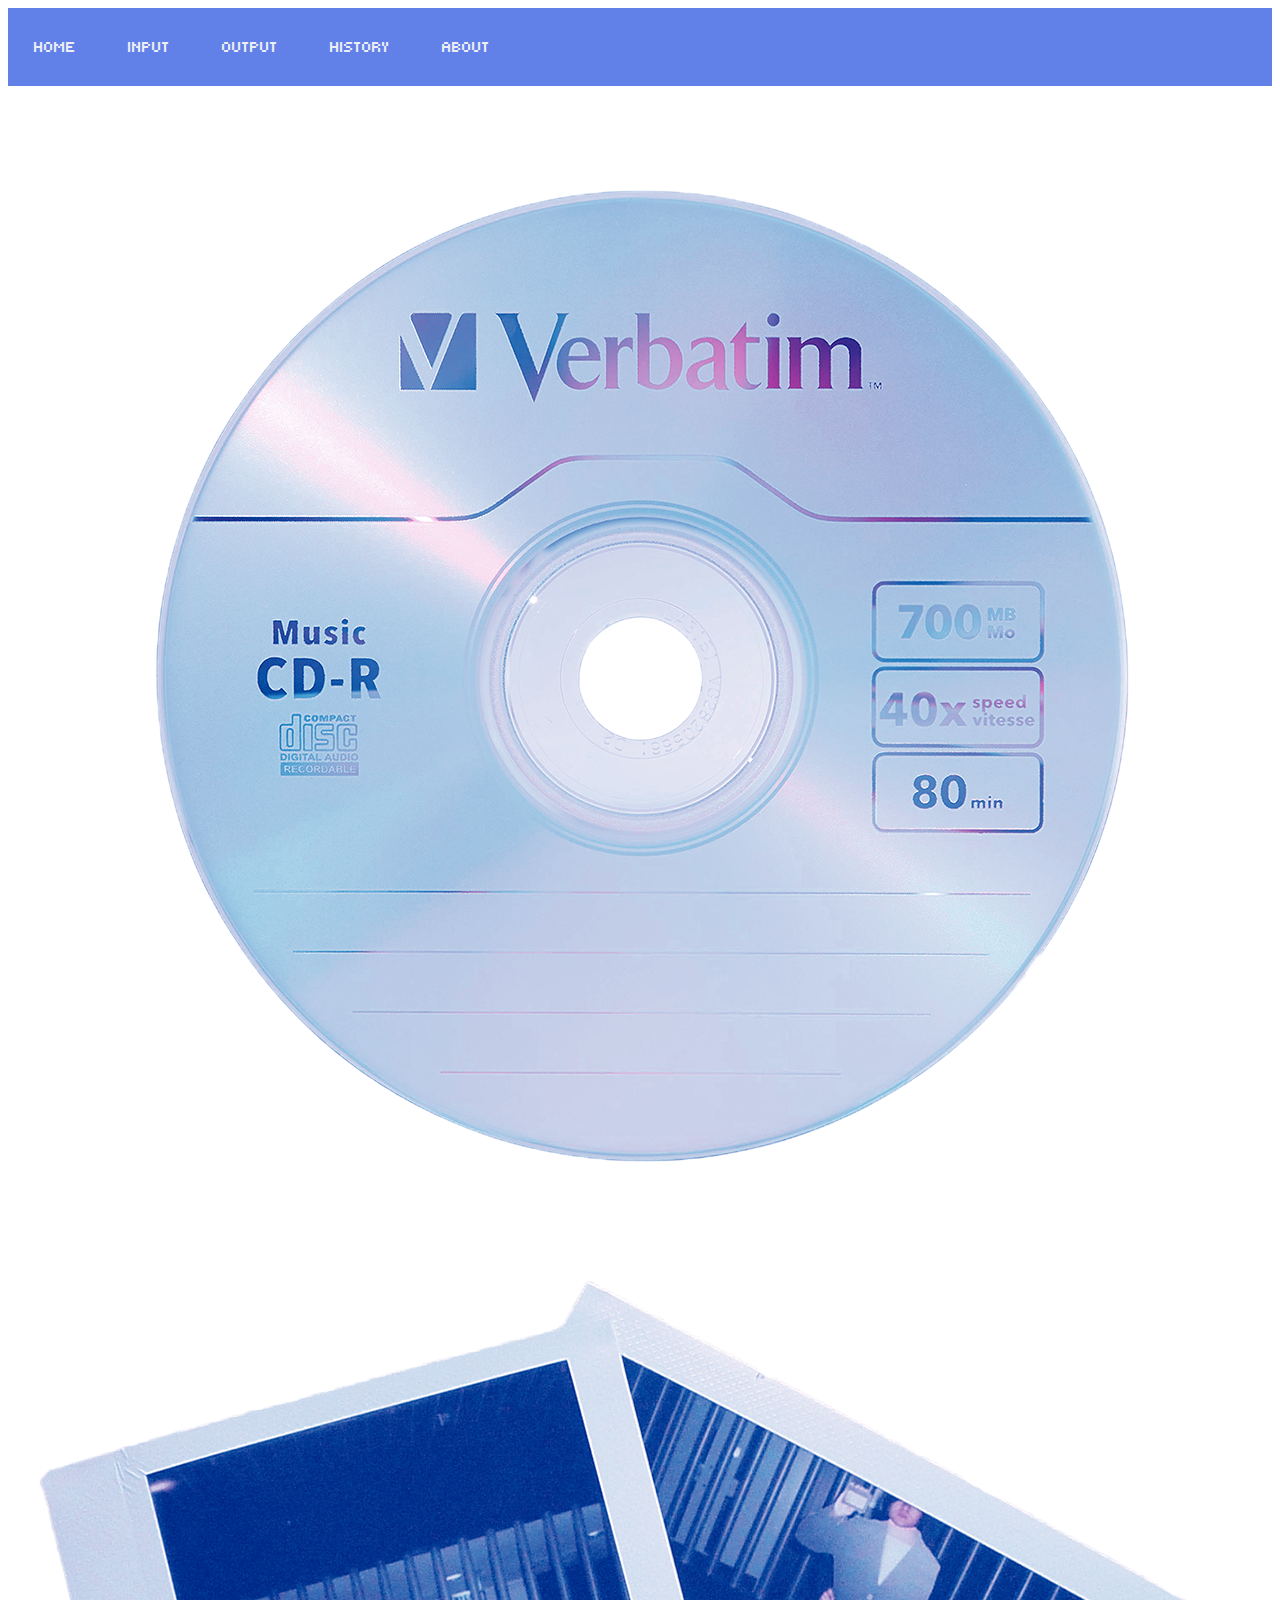
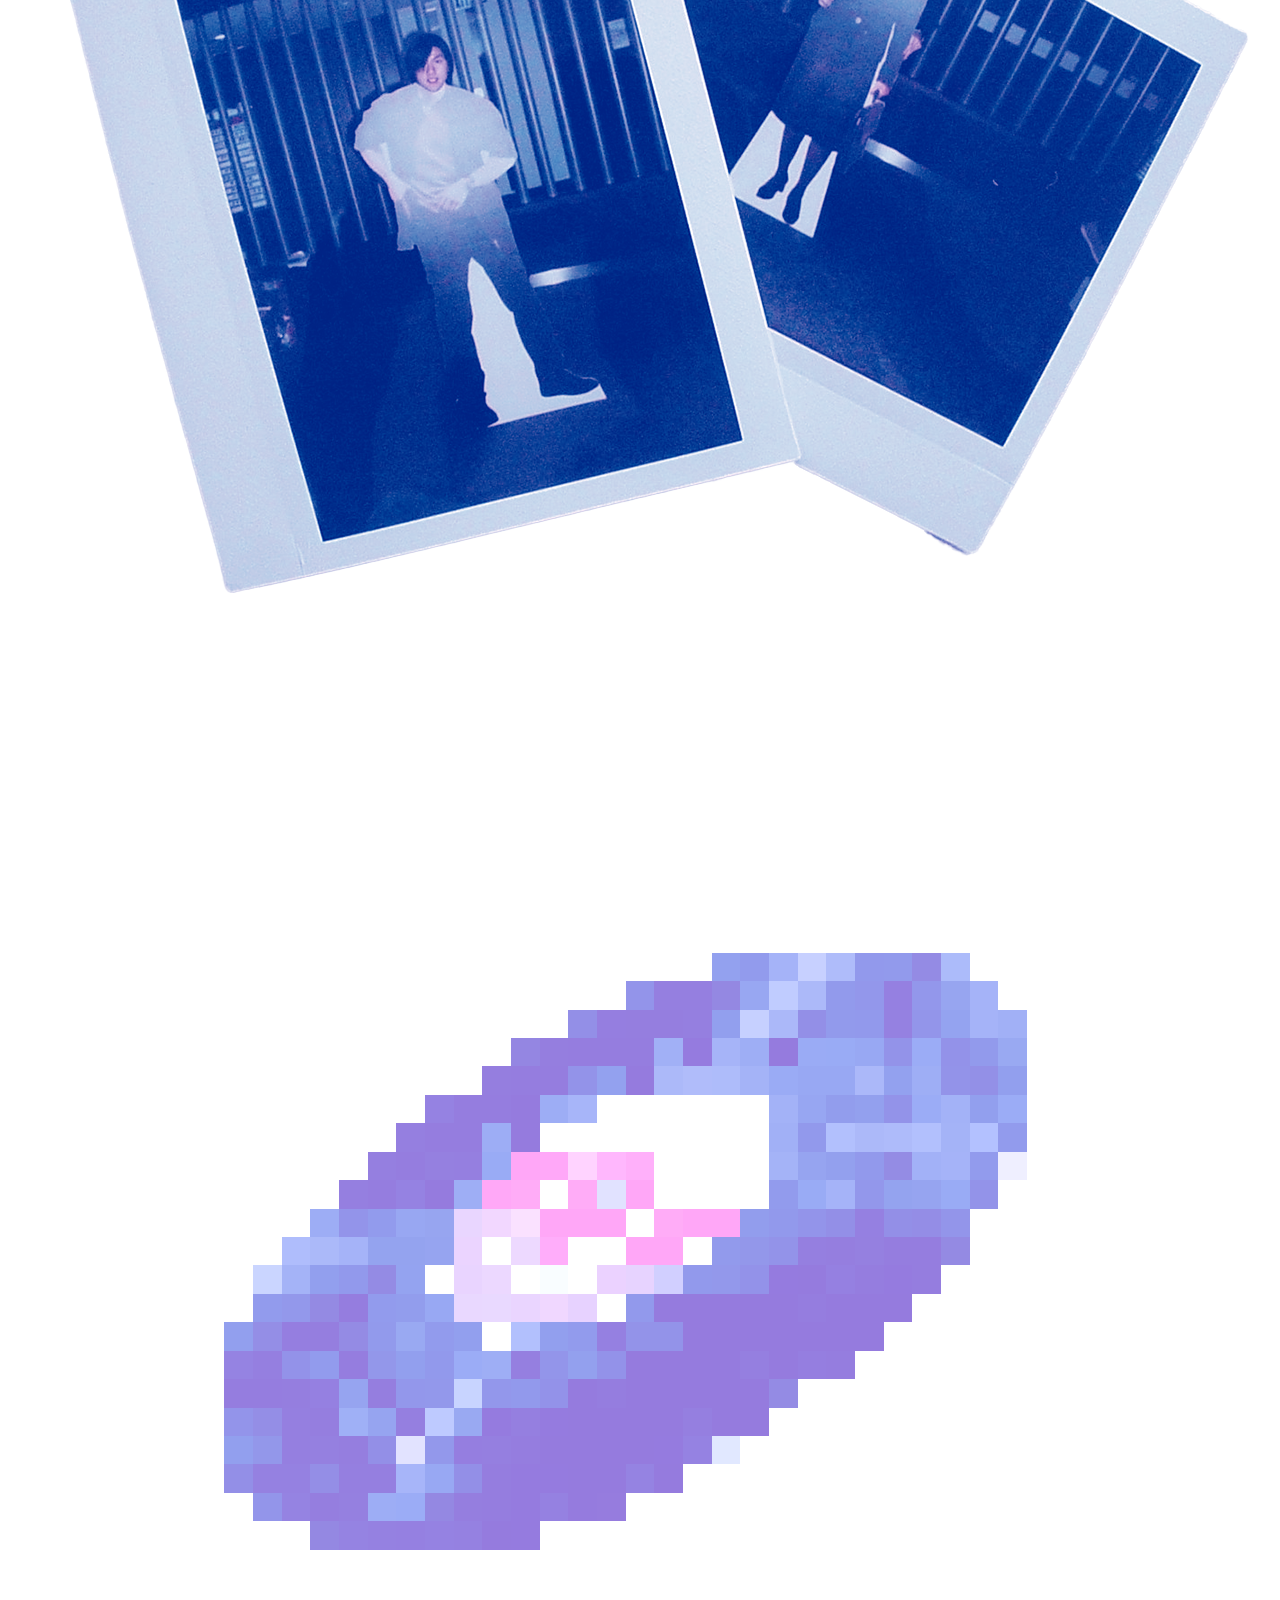
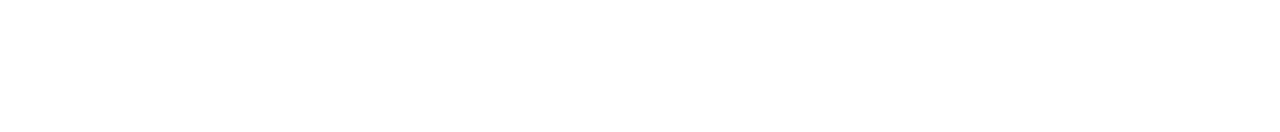
<file: index.html>
<!DOCTYPE html>
<html>

<!-- THIS IS FOR MY HOMEPAGE-->
<head>
    <title>Physical Media!</title>
    <link rel="stylesheet" href="style.css">

    <meta name="viewport" content="width=device-width, initial-scale=1.0">

    <link rel="icon" type="image/x-icon" href="mywebsite-images/CD Icon For Website.png">

</head>

<body> 

    <nav class="navbar">
        <ul>
            <li><a href="index.html">HOME</a></li> 
            <li><a href="input.html">INPUT</a></li>
            <li><a href="output.html">OUTPUT</a></li>
            <li><a href="history.html">HISTORY</a></li>
            <li><a href="about.html">ABOUT</a></li>
               
        </ul>

    </nav>

<div class="titlecard">
    <h1 class="title">Physical Media</h1>
    <a href="history.html" class="subhead"></a>
        <a href="history.html" class="subhead">History? Why So Popular? <br> Click Here!</a>

    <img src="mywebsite-images/cassette-index.png" class="cassette-index anim">
    <img src="mywebsite-images/camera-index.png" class="camera-index anim">
    <img src="mywebsite-images/cd-index.png" class="cd-index anim">
    <img src="mywebsite-images/polaroid-index.png" class="polaroid-index anim">
    <img src="mywebsite-images/vinyl-index.png" class="vinyl-index anim">
</div> 

</body>

</html>
</file>
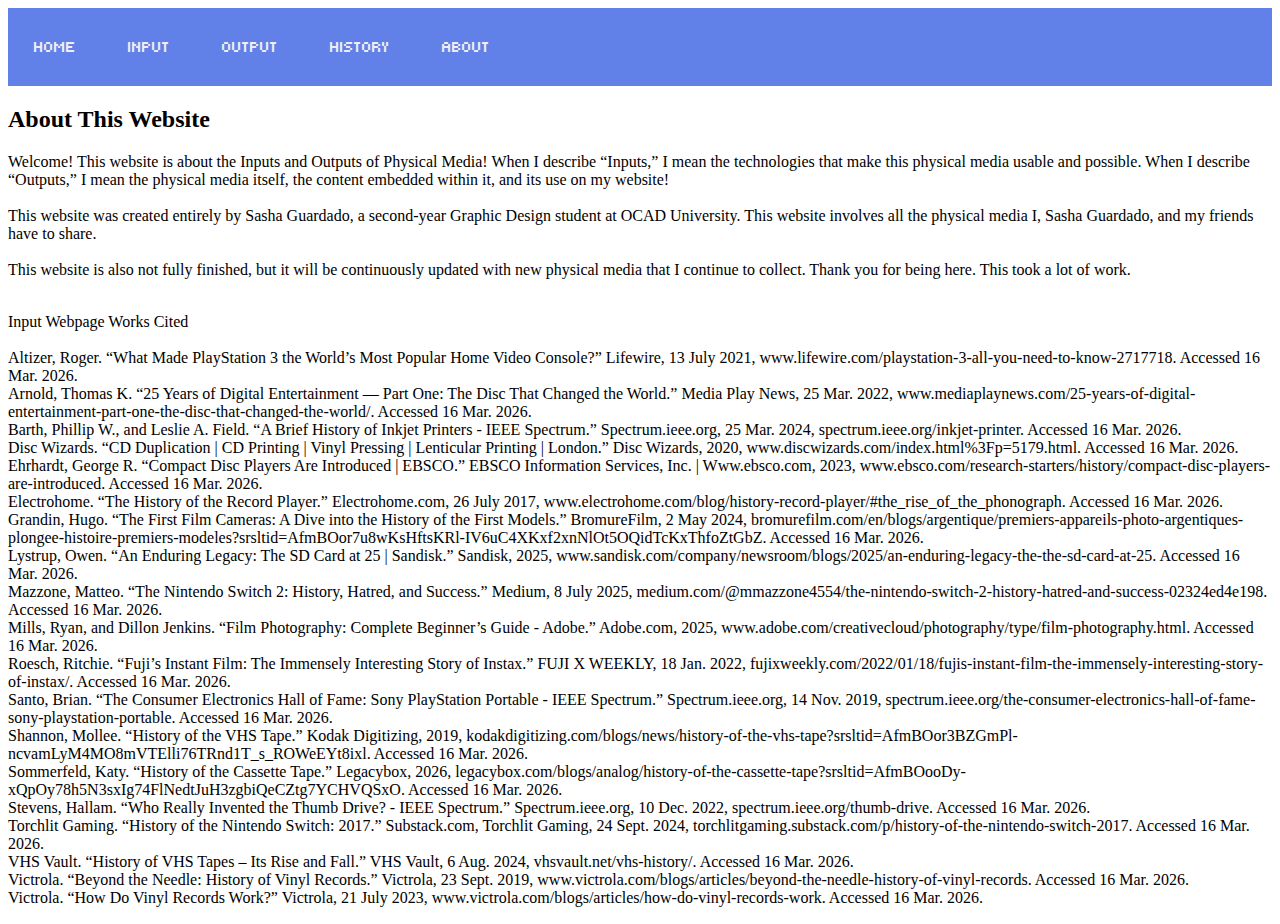
<file: about.html>
<!DOCTYPE html>
<html>

<!-- THIS IS FOR MY ABOUT WEBPAGE-->
<head>
    <title>Physical Media!</title>
    <link rel="stylesheet" href="style.css">

    <meta name="viewport" content="width=device-width, initial-scale=1.0">

    <link rel="icon" type="image/x-icon" href="mywebsite-images/CD Icon For Website.png">

</head>

<body> 

    <nav class="navbar">
        <ul>
            <li><a href="index.html">HOME</a></li> 
            <li><a href="input.html">INPUT</a></li>
            <li><a href="output.html">OUTPUT</a></li>
            <li><a href="history.html">HISTORY</a></li>
            <li><a href="about.html">ABOUT</a></li>

        </ul>

    </nav>

<div class="about-website-text">
    <h2 class="about-website-header">About This Website</h2>
    <p class="about-website-body">Welcome! This website is about the Inputs and Outputs of Physical Media! When I describe “Inputs,” I mean the technologies that make this physical media usable and possible. When I describe “Outputs,” I mean the physical media itself, the content embedded within it, and its use on my website! <br>
    <br> This website was created entirely by Sasha Guardado, a second-year Graphic Design student at OCAD University. This website involves all the physical media I, Sasha Guardado, and my friends have to share. <br> 
    <br> This website is also not fully finished, but it will be continuously updated with new physical media that I continue to collect. Thank you for being here. This took a lot of work. <br>
    
    <p class="citations-body"><br> Input Webpage Works Cited <br>
    <br> Altizer, Roger. “What Made PlayStation 3 the World’s Most Popular Home Video Console?” Lifewire, 13 July 2021, www.lifewire.com/playstation-3-all-you-need-to-know-2717718. Accessed 16 Mar. 2026. <br>
    Arnold, Thomas K. “25 Years of Digital Entertainment — Part One: The Disc That Changed the World.” Media Play News, 25 Mar. 2022, www.mediaplaynews.com/25-years-of-digital-entertainment-part-one-the-disc-that-changed-the-world/. Accessed 16 Mar. 2026. <br>
    Barth, Phillip W., and Leslie A. Field. “A Brief History of Inkjet Printers - IEEE Spectrum.” Spectrum.ieee.org, 25 Mar. 2024, spectrum.ieee.org/inkjet-printer. Accessed 16 Mar. 2026. <br>
    Disc Wizards. “CD Duplication | CD Printing | Vinyl Pressing | Lenticular Printing | London.” Disc Wizards, 2020, www.discwizards.com/index.html%3Fp=5179.html. Accessed 16 Mar. 2026. <br>
    Ehrhardt, George R. “Compact Disc Players Are Introduced | EBSCO.” EBSCO Information Services, Inc. | Www.ebsco.com, 2023, www.ebsco.com/research-starters/history/compact-disc-players-are-introduced. Accessed 16 Mar. 2026. <br>
    Electrohome. “The History of the Record Player.” Electrohome.com, 26 July 2017, www.electrohome.com/blog/history-record-player/#the_rise_of_the_phonograph. Accessed 16 Mar. 2026. <br>
    Grandin, Hugo. “The First Film Cameras: A Dive into the History of the First Models.” BromureFilm, 2 May 2024, bromurefilm.com/en/blogs/argentique/premiers-appareils-photo-argentiques-plongee-histoire-premiers-modeles?srsltid=AfmBOor7u8wKsHftsKRl-IV6uC4XKxf2xnNlOt5OQidTcKxThfoZtGbZ. Accessed 16 Mar. 2026. <br>
    Lystrup, Owen. “An Enduring Legacy: The SD Card at 25 | Sandisk.” Sandisk, 2025, www.sandisk.com/company/newsroom/blogs/2025/an-enduring-legacy-the-the-sd-card-at-25. Accessed 16 Mar. 2026. <br>
    Mazzone, Matteo. “The Nintendo Switch 2: History, Hatred, and Success.” Medium, 8 July 2025, medium.com/@mmazzone4554/the-nintendo-switch-2-history-hatred-and-success-02324ed4e198. Accessed 16 Mar. 2026. <br>
    Mills, Ryan, and Dillon Jenkins. “Film Photography: Complete Beginner’s Guide - Adobe.” Adobe.com, 2025, www.adobe.com/creativecloud/photography/type/film-photography.html. Accessed 16 Mar. 2026. <br>
    Roesch, Ritchie. “Fuji’s Instant Film: The Immensely Interesting Story of Instax.” FUJI X WEEKLY, 18 Jan. 2022, fujixweekly.com/2022/01/18/fujis-instant-film-the-immensely-interesting-story-of-instax/. Accessed 16 Mar. 2026. <br>
    Santo, Brian. “The Consumer Electronics Hall of Fame: Sony PlayStation Portable - IEEE Spectrum.” Spectrum.ieee.org, 14 Nov. 2019, spectrum.ieee.org/the-consumer-electronics-hall-of-fame-sony-playstation-portable. Accessed 16 Mar. 2026. <br>
    Shannon, Mollee. “History of the VHS Tape.” Kodak Digitizing, 2019, kodakdigitizing.com/blogs/news/history-of-the-vhs-tape?srsltid=AfmBOor3BZGmPl-ncvamLyM4MO8mVTElli76TRnd1T_s_ROWeEYt8ixl. Accessed 16 Mar. 2026. <br>
    Sommerfeld, Katy. “History of the Cassette Tape.” Legacybox, 2026, legacybox.com/blogs/analog/history-of-the-cassette-tape?srsltid=AfmBOooDy-xQpOy78h5N3sxIg74FlNedtJuH3zgbiQeCZtg7YCHVQSxO. Accessed 16 Mar. 2026. <br>
    Stevens, Hallam. “Who Really Invented the Thumb Drive? - IEEE Spectrum.” Spectrum.ieee.org, 10 Dec. 2022, spectrum.ieee.org/thumb-drive. Accessed 16 Mar. 2026. <br>
    Torchlit Gaming. “History of the Nintendo Switch: 2017.” Substack.com, Torchlit Gaming, 24 Sept. 2024, torchlitgaming.substack.com/p/history-of-the-nintendo-switch-2017. Accessed 16 Mar. 2026. <br>
    VHS Vault. “History of VHS Tapes – Its Rise and Fall.” VHS Vault, 6 Aug. 2024, vhsvault.net/vhs-history/. Accessed 16 Mar. 2026. <br>
    Victrola. “Beyond the Needle: History of Vinyl Records.” Victrola, 23 Sept. 2019, www.victrola.com/blogs/articles/beyond-the-needle-history-of-vinyl-records. Accessed 16 Mar. 2026. <br>
    Victrola. “How Do Vinyl Records Work?” Victrola, 21 July 2023, www.victrola.com/blogs/articles/how-do-vinyl-records-work. Accessed 16 Mar. 2026. <br>


</div>


</body>

</html>
</file>
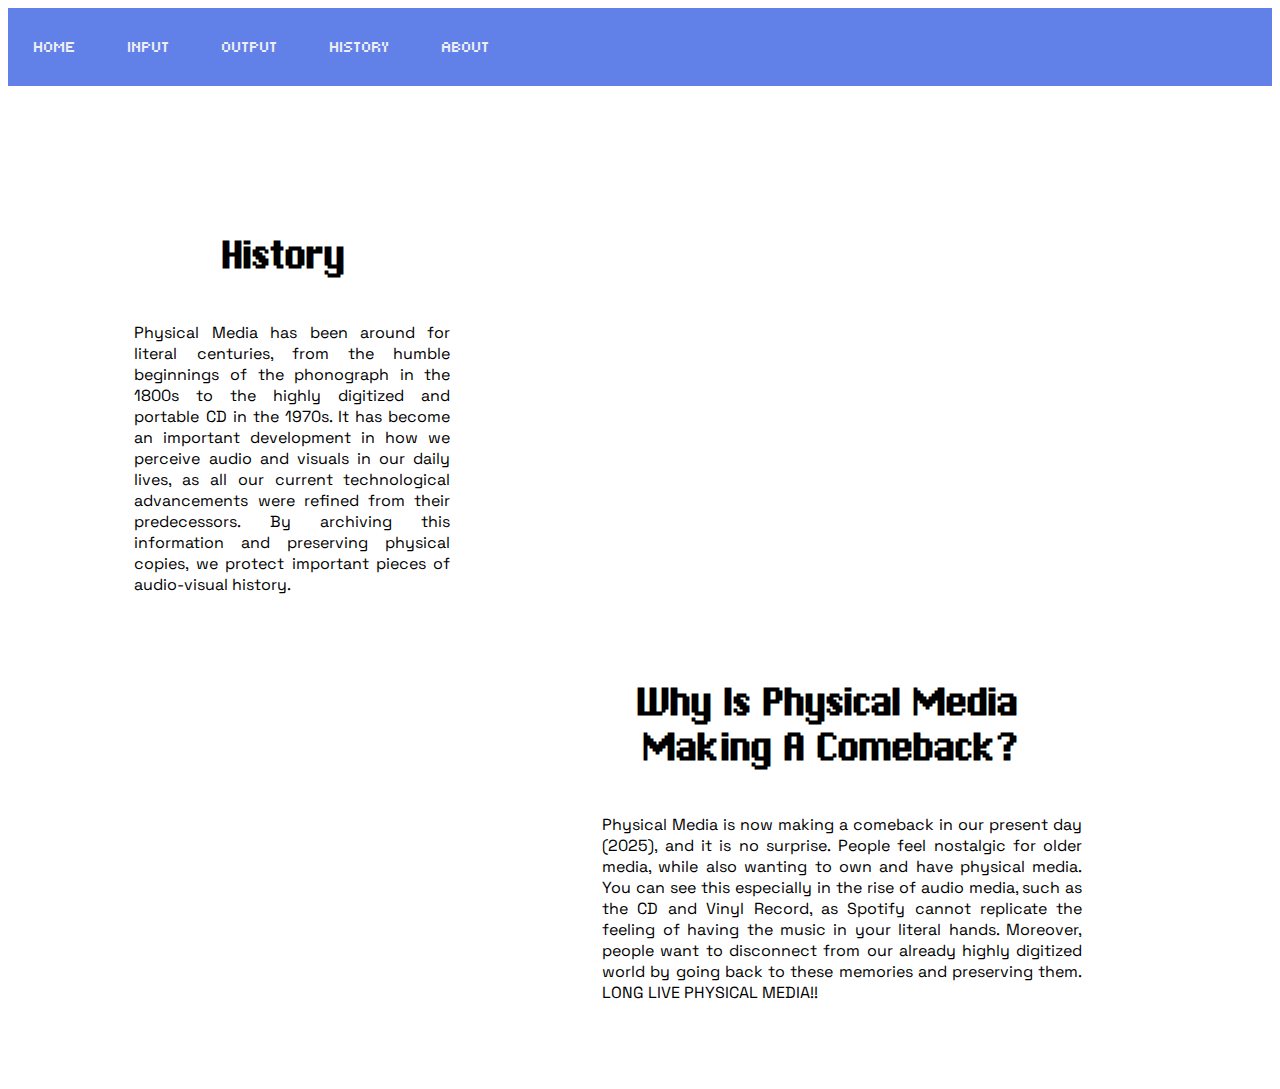
<file: history.html>
<!DOCTYPE html>
<html>

<!-- THIS IS FOR MY HISTORY WEBPAGE-->
<head>
    <title>Physical Media!</title>
    <link rel="stylesheet" href="style.css">

    <meta name="viewport" content="width=device-width, initial-scale=1.0">

    <link rel="icon" type="image/x-icon" href="mywebsite-images/CD Icon For Website.png">

</head>

<body> 

    <nav class="navbar">
        <ul>
            <li><a href="index.html">HOME</a></li> 
            <li><a href="input.html">INPUT</a></li>
            <li><a href="output.html">OUTPUT</a></li>
            <li><a href="history.html">HISTORY</a></li>
            <li><a href="about.html">ABOUT</a></li>
               
        </ul>

    </nav>

<div class="history-text">
    <h2 class="history-header">History</h2>
    <p class="history-body">Physical Media has been around for literal centuries, from the humble beginnings of the phonograph in the 1800s to the highly digitized and portable CD in the 1970s. It has become an important development in how we perceive audio and visuals in our daily lives, as all our current technological advancements were refined from their predecessors. By archiving this information and preserving physical copies, we protect important pieces of audio-visual history.
    </p>
</div>

<div class="popular-text">
    <h2 class="popular-header">Why Is Physical Media <br> Making A Comeback?</h2>
    <p class="popular-body">Physical Media is now making a comeback in our present day (2025), and it is no surprise. People feel nostalgic for older media, while also wanting to own and have physical media. You can see this especially in the rise of audio media, such as the CD and Vinyl Record, as Spotify cannot replicate the feeling of having the music in your literal hands. Moreover, people want to disconnect from our already highly digitized world by going back to these memories and preserving them. LONG LIVE PHYSICAL MEDIA!!
    </p>
</div>

</body>

</html>
</file>
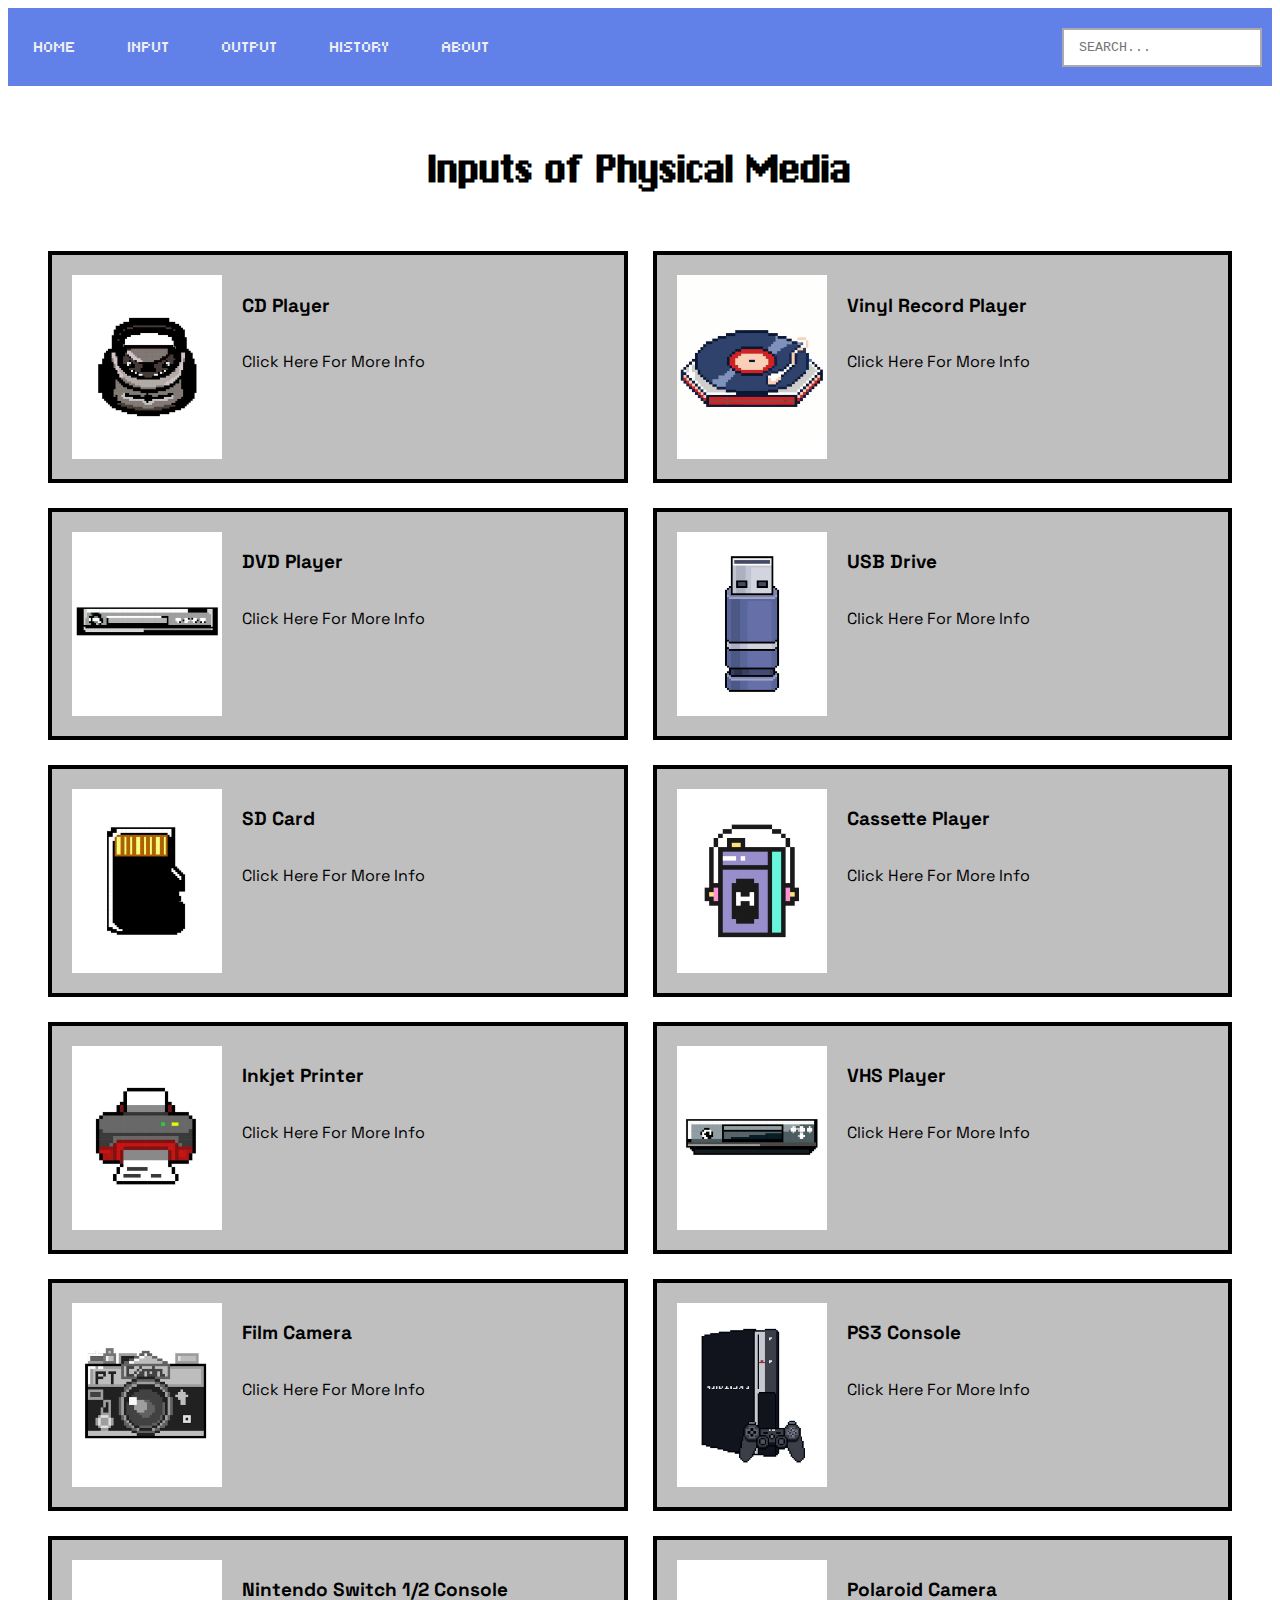
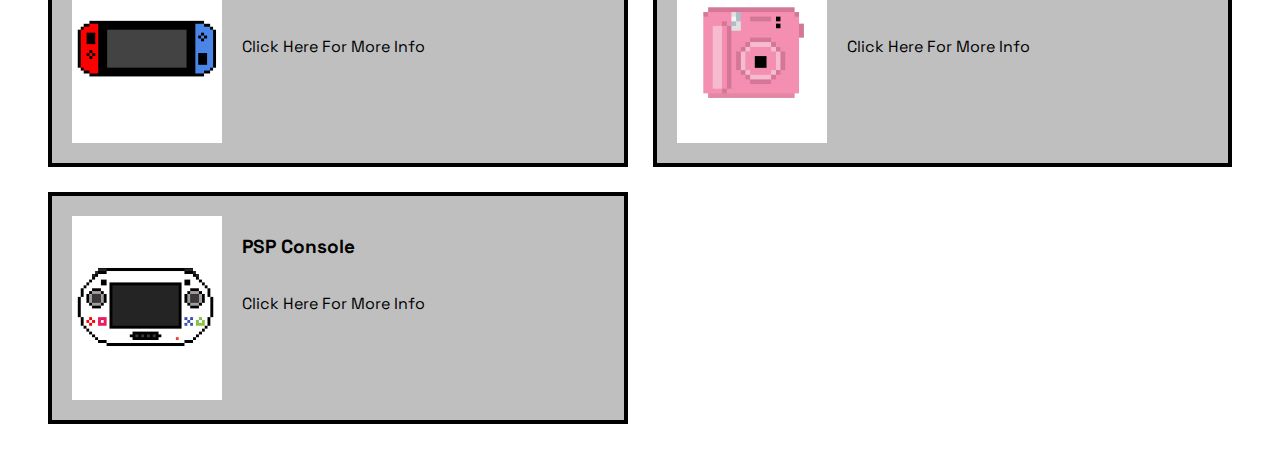
<file: input.html>
<!DOCTYPE html>
<html>

<!-- THIS IS FOR MY INPUTS OF PHYSICAL MEDIA WEBPAGE-->

<!-- This is for the CSS and Javascript sheets of the entire website-->

<head>
    <title>Physical Media!</title>
    <link rel="stylesheet" href="style.css">
    <script src="card-script.js" defer></script>

    <meta name="viewport" content="width=device-width, initial-scale=1.0">

    <link rel="icon" type="image/x-icon" href="mywebsite-images/CD Icon For Website.png">

</head>

<!-- This is for the functioning of the navbar and the webpage header-->

<body> 

    <nav class="navbar">
        <ul>
            <li><a href="index.html">HOME</a></li> 
            <li><a href="input.html">INPUT</a></li>
            <li><a href="output.html">OUTPUT</a></li>
            <li><a href="history.html">HISTORY</a></li>
            <li><a href="about.html">ABOUT</a></li>
               
        </ul>

        <div class="search">
            <input type="search" 
            placeholder="SEARCH..."
            class="search-bar"
            id="search-bar">
        </div> 

    </nav>

<div class="input-header">
    <h2>Inputs of Physical Media</h2>
</div>

<p id="noResults" style="display:none;">No results found, I'm sorry.</p>

<!-- This is for the content and functioning of each Input card-->

<div class="input-card-grid">

    <div class="input-cards"
        data-title="CD Player"
        data-image="mywebsite-images/cd-input.jpg"
        data-description="The CD Player is used to play Compact Discs, also known as CDs, an audio technology. After the invention of the phonograph, or vinyl record player, Philips began working on the Audio Long Play disc, which also used laser technology to rival vinyl records and the cassette tape. The Philips team then began experimenting with digital disc technology, and the idea of quadraphonic sound coming from a disc took off in 1978, known as the Compact Disc Project. By the end of the 70s, various CD player prototypes had been developed. In 1979, Philips and Sony agreed to work together to produce a standard format completely distinct from the videodisk and the videocassette. Together, they made the Philips/Sony standard CD in 1980, which many manufacturers adopted, and both the Sony CD and CD player were introduced to the world in 1982. ">

        <img src="mywebsite-images/cd-input.jpg" class="input-card-image">
            
        <div class="input-card-content">
            <h3>CD Player</h3>
            <p>Click Here For More Info</p>    
        </div>

    </div>
    <div class="input-cards"
        data-title="Vinyl Record Player"
        data-image="mywebsite-images/vinyl-input.jpg"
        data-description="The vinyl record player, also known as the phonograph, plays Vinyl Records or LPs using a stylus that reads the grooves cut into a synthetic plastic disk. Thomas Edison invented the phonograph in 1877, which could both record and play sound. Previously, the first version of the turntable, in 1857, by Edouard-Leon Scott de Martinville in France, could not play sound back and was mainly used for visual study. Then, in 1887, Emile Berliner upgraded the phonograph to the gramophone, which became the standard for the modern record player, interpreting grooves on flat disks rather than on cylinders. The first record player was released to the world in 1895 and remained popular until radio became popular. Not until the 60s and 70s did vinyl records and record players become extremely popular for high-quality sound reproduction in the home, and DJs adopted turntables in the 80s, 90s, and 200s to produce new rhythmic sounds!">

        <img src="mywebsite-images/vinyl-input.jpg" class="input-card-image">
            
        <div class="input-card-content">
            <h3>Vinyl Record Player</h3>
            <p>Click Here For More Info</p>    
        </div>

    </div>
    <div class="input-cards"
        data-title="DVD Player"
        data-image="mywebsite-images/dvd-input.jpg"
        data-description="DVD players, or Digital Versatile Disc players, use optical discs similar to CDs to store movies in both visual and audio formats! The plans for the DVD began in 1986 when Warner Home Video and Warren Lieberfarb advocated for the format to compete against VHS on both quality and convenience. The DVD project then began, with Lieberfarb working closely with Toshiba, and after Sony and Philips announced plans to create a high-capacity video disc, development accelerated. Warner, Toshiba, Sony, and Philips began working on a compromise to avoid an all-out format war, and finally agreed to support the DVD together in 1995. Shortly after, DVD and DVD players were introduced in 1996, delivering the benefits of a CD while also becoming a new medium for the video business. DVD eventually adapted movies, music video titles, and more, and the percentage of movie purchases instead of rentals became an incredible driver in bringing home entertainment into the digital age.">

        <img src="mywebsite-images/dvd-input.jpg" class="input-card-image">
            
        <div class="input-card-content">
            <h3>DVD Player</h3>
            <p>Click Here For More Info</p>    
        </div>

    </div>
    <div class="input-cards"
        data-title="USB Drive"
        data-image="mywebsite-images/usb-input.jpg"
        data-description="USB Drives, or Universal Serial Bus Drives, are a type of storage device that stores computer files in a physical thumb drive. Trek 2000, a Singaporean company, unveiled a solid-state memory chip inside plastic, attached to a USB connector, at a trade fair in Germany in the 2000s. This flash drive became extremely popular, and Trek went public with the device, mass-producing the thumb drive that same year. Floppy disks were previously the main object for storing and transporting files, developed in the 1960s. In the 1990s, as the size of software and files increased, computer users required a reliable, cheap, portable, and high-capacity alternative, and the thumb drive capitalized on that need.">

        <img src="mywebsite-images/usb-input.jpg" class="input-card-image">
            
        <div class="input-card-content">
            <h3>USB Drive</h3>
            <p>Click Here For More Info</p>    
        </div>

    </div>
        <div class="input-cards"
        data-title="SD Card"
        data-image="mywebsite-images/sd-input.jpg"
        data-description="The SD card, or Secure Digital Card, was developed by SanDisk as another innovation in flash memory technology. SD cards are typically used in digital cameras and other mobile devices for portable, small digital storage. In 1998, SanDisk, Panasonic, and Toshiba decided to design the MultiMediaCard, which would eventually lead to the SD card. The idea was to make these cards the consumer standard, which also had relatively cheap memory. It was adopted by major manufacturers in 2000, setting the standard for cameras, music players, navigation systems, and various other devices. Eventually, it grew in storage size to the card we know today.">

        <img src="mywebsite-images/sd-input.jpg" class="input-card-image">
            
        <div class="input-card-content">
            <h3>SD Card</h3>
            <p>Click Here For More Info</p>    
        </div>

    </div>
        <div class="input-cards"
        data-title="Cassette Player"
        data-image="mywebsite-images/cassette-input.jpg"
        data-description="The Cassette Tape Player uses Cassettes to play audio or music. It was first developed in 1962 by Philips in Belgium, where music was previously largely limited to vinyl records and was not portable. The Cassette also enabled audio recording, whereas previously it required training. The Cassette uses magnetic-coated film to hold audio content, and it is wound up to play. Philips released the cassette in Europe in 1963, and it was released in the United States in 1964. The cassette reached its height of popularity in the 80s for its portability with the Sony Walkman, allowing people to listen to music on the go. However, CDs quickly rose to fame in the 90s, making cassettes a thing of the past (until their recent comeback).">

        <img src="mywebsite-images/cassette-input.jpg" class="input-card-image">
            
        <div class="input-card-content">
            <h3>Cassette Player</h3>
            <p>Click Here For More Info</p>    
        </div>

    </div>
        <div class="input-cards"
        data-title="Inkjet Printer"
        data-image="mywebsite-images/printer-input.jpg"
        data-description="Inkjet Printers are used to create zines, collages, posters, and more with paper and ink. The Inkjet printer was first developed by Rune Elmqvist of Sweden in 1948. His chart recorder emitted continuous jet ink on moving paper. Richard G. Sweet at Stanford then evolved this technology by developing a chart recorded with uniform jet ink with electrically charged droplets that went straight to the paper. IBM then officially incorporated continuous inkjet printing in 1976, releasing the first commercial inkjet printer to the world.">

        <img src="mywebsite-images/printer-input.jpg" class="input-card-image">
            
        <div class="input-card-content">
            <h3>Inkjet Printer</h3>
            <p>Click Here For More Info</p>    
        </div>

    </div>
        <div class="input-cards"
        data-title="VHS Player"
        data-image="mywebsite-images/vhs-input.jpg"
        data-description="The VHS player, or Video Home System player, uses magnetic tape similar to cassette tape, with a plastic casing that holds it together. The tape holds recorded signals that contain both audio and video, and there are two spools of the tape with sensors to prevent the tape from unspooling inside the VCR or VHS Player. JVC, Sony, and Panasonic first created VHS tapes in the 1970s to create the standard for video recording. By the 1980s, VHS became extremely popular for both watching movies and TV shows and for capturing home videos and personal recordings. This was also the rise of video rental stores like Blockbuster, and VHS became more refined in picture quality and the amount of video it could store (before DVD killed the VHS tape).">

        <img src="mywebsite-images/vhs-input.jpg" class="input-card-image">
            
        <div class="input-card-content">
            <h3>VHS Player</h3>
            <p>Click Here For More Info</p>    
        </div>

    </div>
        <div class="input-cards"
        data-title="Film Camera"
        data-image="mywebsite-images/film-input.jpg"
        data-description="Film cameras typically use light-sensitive celluloid film to take photographs. The camera shutter exposes the film to light, and the photograph is captured. The roll is eventually removed, and the photo itself is developed, which is another process. The daguerreotype is recognized as the first commercial photographic process, created by Louis Daguerre in France and introduced in 1839, in which a silver plate coated with a light-sensitive surface was used to create images. Later, in 1888, George Eastman, the founder of Kodak, created the first portable film camera, making photography accessible and influential worldwide.">

        <img src="mywebsite-images/film-input.jpg" class="input-card-image">
            
        <div class="input-card-content">
            <h3>Film Camera</h3>
            <p>Click Here For More Info</p>    
        </div>

    </div>
        <div class="input-cards"
        data-title="PS3 Console"
        data-image="mywebsite-images/ps3-input.jpg"
        data-description="The PlayStation 3 (PS3) Console is a generational video game console created by Sony Entertainment. After the success of the PlayStation and especially the PlayStation 2, Sony became a household name among SEGA and Nintendo. The PlayStation used CD-ROM-based 3D graphics, and the PlayStation 3 only elevated that technology. It used a Cell Processor, HD resolution, motion sensors, a wireless controller, and a hard drive with massive capacity. However, the PlayStation 3, released in 2006 and 2007, was eventually replaced by Sony’s newest generational console, the PlayStation 4, in 2013.">

        <img src="mywebsite-images/ps3-input.jpg" class="input-card-image">
            
        <div class="input-card-content">
            <h3>PS3 Console</h3>
            <p>Click Here For More Info</p>    
        </div>

    </div>
        <div class="input-cards"
        data-title="Nintendo Switch 1/2 Console"
        data-image="mywebsite-images/nintendo-input.jpg"
        data-description="The Nintendo Switch 1 was revealed in 2016 and was a revolutionary gaming console, as it was portable in handheld mode with its Joy-Cons and motion controls, while also functioning as a household console. The Wii U console, Nintendo's last gaming console released in 2012, was a financial failure, and the company was worried that it would become a third-party software developer, similar to SEGA, if the financial losses continued. The Nintendo Switch launched worldwide in 2017 and proved to be a global success, with games such as Super Smash Bros. Ultimate, Animal Crossing: New Horizons, and Mario Odyssey supported on the Switch. The Nintendo Switch’s successor, the Nintendo Switch 2, was released in 2025 and made huge hardware improvements, such as a larger screen, an ethernet port, higher processing power and display capabilities, and more, becoming an immediate best-seller.">
        <img src="mywebsite-images/nintendo-input.jpg" class="input-card-image">
            
        <div class="input-card-content">
            <h3>Nintendo Switch 1/2 Console</h3>
            <p>Click Here For More Info</p>    
        </div>

    </div>
        <div class="input-cards"
        data-title="Polaroid Camera"
        data-image="mywebsite-images/polaroid-input.jpg"
        data-description="The Polaroid or Instax Camera made by Polaroid creates instant photography using a magnetic field and microscopic crystals. In 1944, after four years of experimenting, Edwin Land created an efficient polarizer. He eventually created a working instant film camera, known as the Poloroid, in 1947 and commercialized it two years later. Polaroid became immensely popular and so revolutionary that Polaroid (the company) worked with Kodak to make packfilm and with Fujifilm on improvements. The Polaroid was immensely popular, and Polaroid, Kodak, and Fujifilm were in a war. Eventually, sales died down, Poloroid pulled out of instant film photography completely, Kodak was no longer allowed to sell Polaroids due to a lawsuit, and Fujifilm was the only one left to the public.">
        <img src="mywebsite-images/polaroid-input.jpg" class="input-card-image">
            
        <div class="input-card-content">
            <h3>Polaroid Camera</h3>
            <p>Click Here For More Info</p>    
        </div>

    </div>
        <div class="input-cards"
        data-title="PSP Console"
        data-image="mywebsite-images/psp-input.jpg"
        data-description="The Sony PSP, or PlayStation Portable, was a handheld console released worldwide in 2005. The PSP wanted to compete against Nintendo's Game Boy Advance as another handheld system with superior graphics and portability for the time. The PSP was both a game system and a media player that allowed web surfing, video, and music via the PlayStation Network. The PSP used the UMD (Universal Media Disc) to store both games and prerecorded media.">

        <img src="mywebsite-images/psp-input.jpg" class="input-card-image">
            
        <div class="input-card-content">
            <h3>PSP Console</h3>
            <p>Click Here For More Info</p>    
        </div>

    </div>
</div>

<!-- This is for the modal of each Input Card-->

<div class="card-modal" id="cardModal">
    <div class="modal-content">
        <span class="close-btn">&times;</span>
        <img src="placeholder image.png" class="modal-image" id="modalImage">

        <div class="modal-text">
            <h2 id="modalTitle"></h2>
            <p id="modalDescription"></p>
        </div>
    </div>
</div>

</body>

</html>
</file>
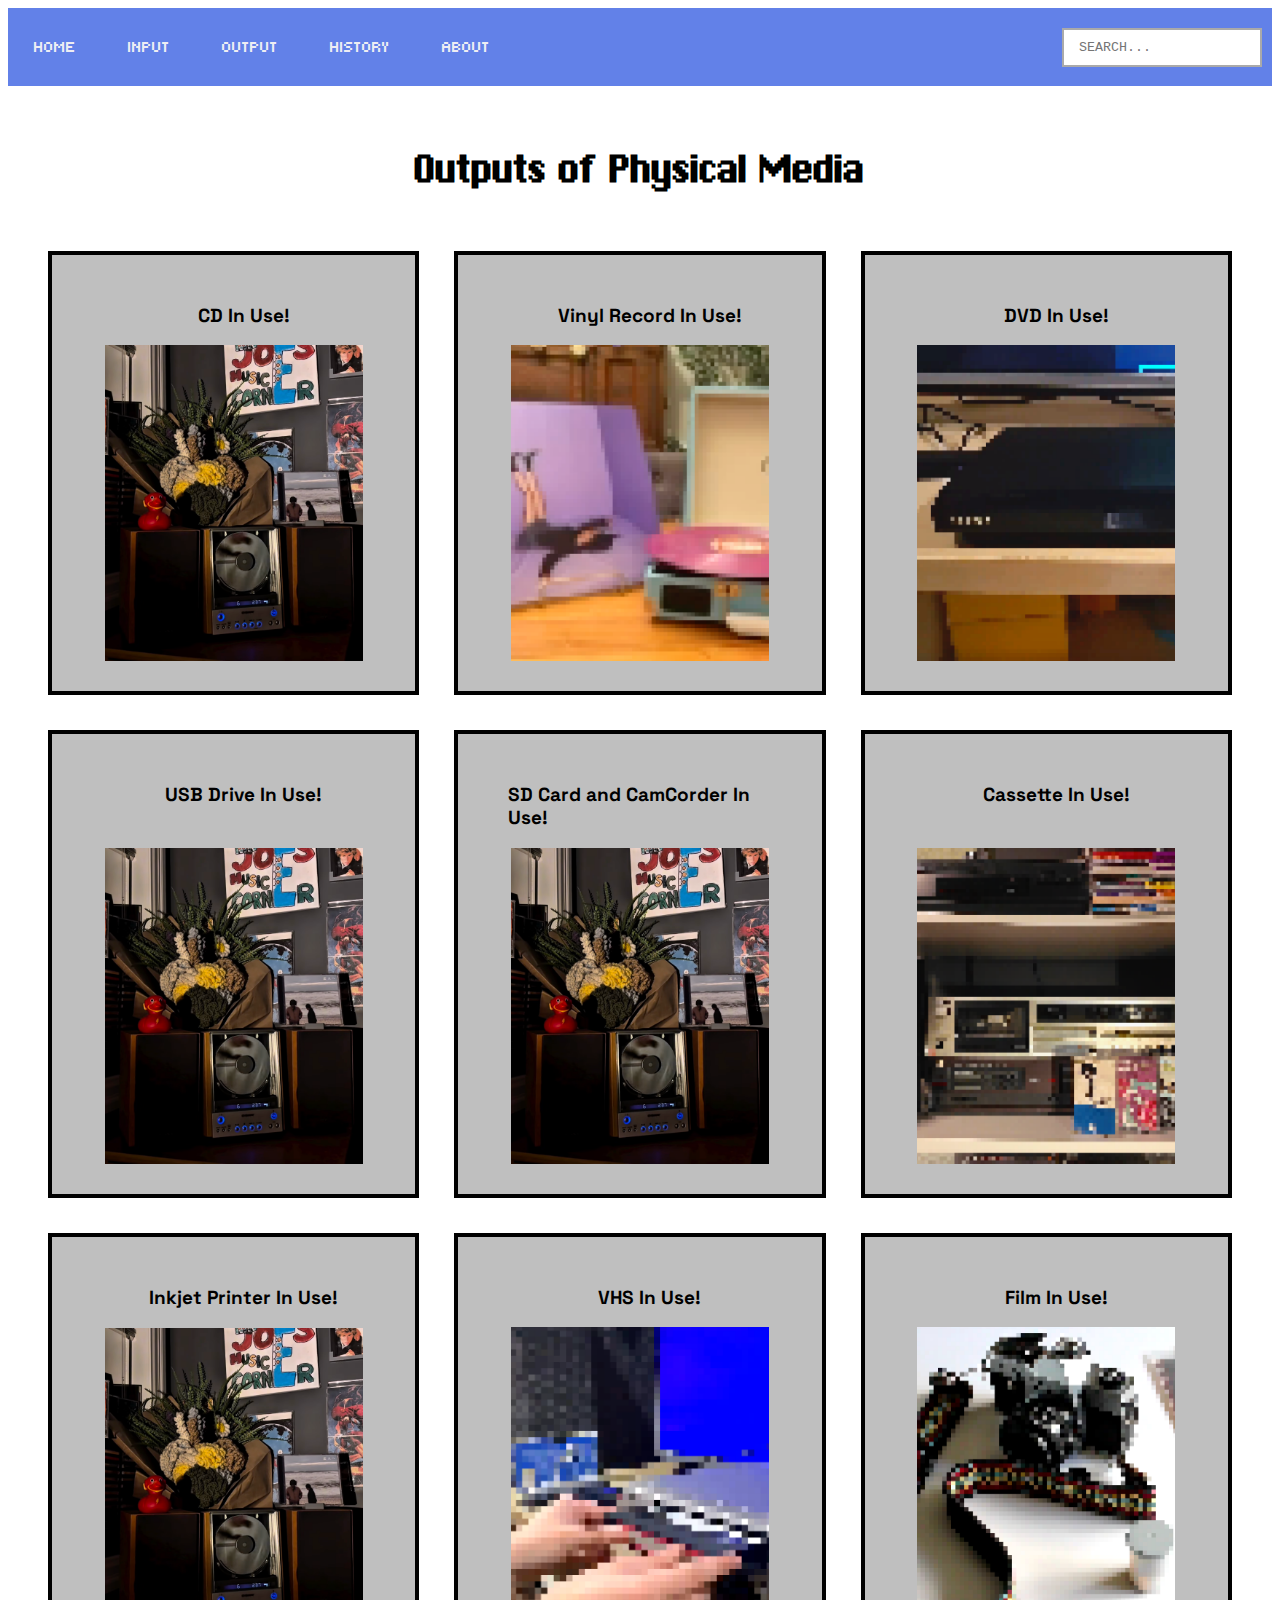
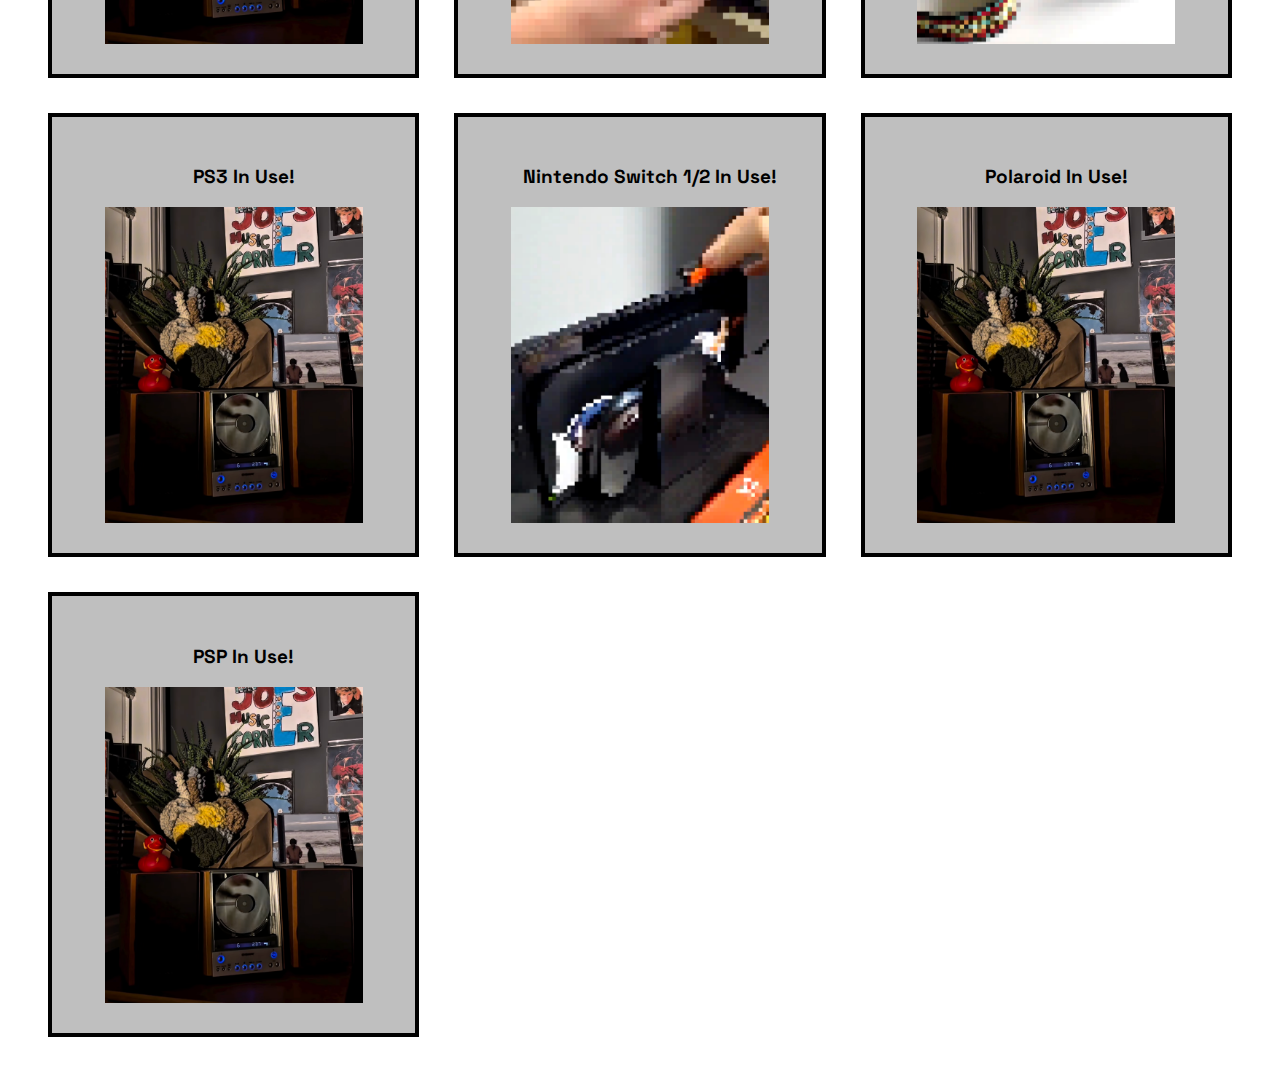
<file: output.html>
<!DOCTYPE html>
<html>

<!-- THIS IS FOR MY OUTPUTS OF PHYSICAL MEDIA WEBPAGE-->

<!-- This is for the CSS and Javascript sheets of the entire website-->

<head>
    <title>Physical Media!</title>
    <link rel="stylesheet" href="style.css">
    <script src="card-script.js" defer></script>

    <meta name="viewport" content="width=device-width, initial-scale=1.0">

    <link rel="icon" type="image/x-icon" href="mywebsite-images/CD Icon For Website.png">

</head>

<!-- This is for the functioning of the navbar and the webpage header-->

<body class="output-page"> 

    <nav class="navbar">
        <ul>
            <li><a href="index.html">HOME</a></li> 
            <li><a href="input.html">INPUT</a></li>
            <li><a href="output.html">OUTPUT</a></li>
            <li><a href="history.html">HISTORY</a></li>
            <li><a href="about.html">ABOUT</a></li>
               
        </ul>

        <div class="search">
            <input type="search" 
            placeholder="SEARCH..."
            class="search-bar"
            id="search-bar">
        </div> 

    </nav>

<div class="output-header">
    <h2>Outputs of Physical Media</h2>
</div>

<p id="noResults" style="display:none;">No results found, I'm sorry.</p>

<!-- This is for the content and functioning of each Output card-->

<div class="output-card-grid">

    <div class="output-cards"
        data-title="CD In Use"
        data-video="placeholder-video.mp4"
        data-description="This is me using my SYLVANIA Portable CD Player, currently playing Superpowers by Daniel Ceasar on CD.">
        
        <div class="output-card-content">
            <h3>CD In Use!</h3>
        </div>
        
        <img src="placeholder image.png" class="output-card-image">

    </div>
        <div class="output-cards"
        data-title="Vinyl Record In Use"
        data-video="https://drive.google.com/file/d/1Ryuo6hFzVVVjx3zB73O69Lf-y4FQtRxi/preview"
        data-description="This is my friend Julie using her GDL Retro Turntable, currently playing Vampire by Oliva Rodrigo on Vinyl.">
        
        <div class="output-card-content">
            <h3>Vinyl Record In Use!</h3>
        </div>
        
        <img src="mywebsite-images/Vinyl-Cover-Pixel.png" class="output-card-image">

    </div>
        <div class="output-cards"
        data-title="DVD In Use"
        data-video="https://drive.google.com/file/d/1DR010P9K0L5mSzx4UcfjwxXA3ScgiToL/preview"
        data-description="This is my boyfriend Daniel using his Sony DVP-SR210P DVD Player, currently playing The Wild Robot, a movie released in 2024.">
        
        <div class="output-card-content">
            <h3>DVD In Use!</h3>
        </div>
        
        <img src="mywebsite-images/DVD-Cover-Pixel.png" class="output-card-image">

    </div>
        <div class="output-cards"
        data-title="USB Drive In Use"
        data-video="placeholder-video.mp4"
        data-description="This is me using my KINGSTON USB, currently going through my 2025 photography.">
        
        <div class="output-card-content">
            <h3>USB Drive In Use!</h3>
        </div>
        
        <img src="placeholder image.png" class="output-card-image">

    </div>
        <div class="output-cards"
        data-title="SD Card and CamCorder In Use"
        data-video="placeholder-video.mp4"
        data-description="This is me using my PUT CAMCORDER AND SD CARD BRAND, currently playing childhood videos my parents took.">
        
        <div class="output-card-content">
            <h3>SD Card and CamCorder In Use!</h3>
        </div>
        
        <img src="placeholder image.png" class="output-card-image">

    </div>
        <div class="output-cards"
        data-title="Cassette In Use"
        data-video="https://drive.google.com/file/d/1fTeQHVggeChlmFg4MHOOQXchuMbTaQ6-/preview"
        data-description="This is my friend Joseph using his Sony TC-FX Cassette Deck, currently playing I Saw the Light (2006 Remaster) by Todd Rundgren, One More Night by Stephen Bishop, and In My Room by The Beach Boys.">
        
        <div class="output-card-content">
            <h3>Cassette In Use!</h3>
        </div>
        
        <img src="mywebsite-images/Cassette-Cover-Pixel.png" class="output-card-image">

    </div>
        <div class="output-cards"
        data-title="Inkjet Printer In Use"
        data-video="placeholder-video.mp4"
        data-description="This is me using PRINTER BRAND, currently printing photos and showing examples of my Inkjet prints.">
        
        <div class="output-card-content">
            <h3>Inkjet Printer In Use!</h3>
        </div>
        
        <img src="placeholder image.png" class="output-card-image">

    </div>
        <div class="output-cards"
        data-title="VHS In Use"
        data-video="https://drive.google.com/file/d/1eUV05An3ymTsw-vRQTihXHVrrt5z3ocP/preview"
        data-description="This is my boyfriend and I using the Panasonic PV-V4524S 4-Head Hi-Fi Stereo VCR playing The X-Files (1998) saved on tape.">
        
        <div class="output-card-content">
            <h3>VHS In Use!</h3>
        </div>
        
        <img src="mywebsite-images/VHS-Cover-Pixel.png" class="output-card-image">

    </div>
        <div class="output-cards"
        data-title="Film In Use"
        data-video="https://drive.google.com/file/d/1S4VXA4qzQbElQZZKkftJQrVkGVG825JZ/preview"
        data-description="This is my friend Linus using his Praktica MTL 5B, currently showing the functionality of his camera and film.">
        
        <div class="output-card-content">
            <h3>Film In Use!</h3>
        </div>
        
        <img src="mywebsite-images/Film-Camera-Cover-Pixel.png" class="output-card-image">

    </div>
        <div class="output-cards"
        data-title="PS3 In Use"
        data-video="placeholder-video.mp4"
        data-description="This is me using my Sony Playstation 3, currently playing The Last Of Us by NaughtyDog.">
        
        <div class="output-card-content">
            <h3>PS3 In Use!</h3>
        </div>
        
        <img src="placeholder image.png" class="output-card-image">

    </div>
        <div class="output-cards"
        data-title="Nintendo Switch 1/2 In Use"
        data-video="https://drive.google.com/file/d/12GWFqV9xwAe3L0KV-Kgu7u8ggQ8MV6QA/preview"
        data-description="This is Daniel, my boyfriend, using the Nintendo Switch 1 and 2, playing Donkey Kong Bananza and Mario Odyssey.">
        
        <div class="output-card-content">
            <h3>Nintendo Switch 1/2 In Use!</h3>
        </div>
        
        <img src="mywebsite-images/Switch-Cover-Pixel.png" class="output-card-image">

    </div>
        <div class="output-cards"
        data-title="Polaroid In Use"
        data-video="placeholder-video.mp4"
        data-description="This is me using my PUT POLAROID CAMERA BRAND HERE and me taking pictures of my home.">
        
        <div class="output-card-content">
            <h3>Polaroid In Use!</h3>
        </div>
        
        <img src="placeholder image.png" class="output-card-image">

    </div>
        <div class="output-cards"
        data-title="PSP In Use"
        data-video="placeholder-video.mp4"
        data-description="This is my friend Justine using his PSP console to play PUT GAME HERE.">
        
        <div class="output-card-content">
            <h3>PSP In Use!</h3>
        </div>
        
        <img src="placeholder image.png" class="output-card-image">

    </div>
    
</div>

<!-- This is for the modal of each Output Card-->

<div class="card-modal" id="cardModal">
    <div class="modal-content">
        <span class="close-btn">&times;</span>

        <div class="modal-text">
            <h2 id="modalTitle"></h2>
            <p id="modalDescription"></p>
        </div>

        <iframe
            id="modalVideo"
            class="modal-video"
            width="100%"
            height="400"
            src=""
            title="YouTube video player"
            frameborder="0"
            allow="accelerometer; autoplay; clipboard-write; encrypted-media; gyroscope; picture-in-picture; web-share"
            allowfullscreen>
        </iframe>

    </div>
</div>

</body>

</html>
</file>
<file: style.css>
/* THIS IS FOR THE FONT STYLING THE ENTIRE WEBSITE*/

@font-face {
    font-family: 'Tiny5';
    src:url('fonts/subset-Tiny5-Regular.woff2') format('woff2'),
        url('fonts/subset-Tiny5-Regular.woff') format('woff');
    font-weight: normal;
    font-style: normal;
    font-display: optional;
}

@font-face {
    font-family: 'pix Chicago';
    src:url('fonts/subset-pixChicago.woff2') format('woff2'),
        url('fonts/subset-pixChicago.woff') format('woff');
    font-weight: normal;
    font-style: normal;
    font-display: optional;
}

@font-face {
    font-family: 'Space Grotesk';
    src:url('fonts/subset-SpaceGrotesk-SemiBold.woff2') format('woff2'),
        url('fonts/subset-SpaceGrotesk-SemiBold.woff') format('woff');
    font-weight: 600;
    font-style: normal;
    font-display: optional;
}

@font-face {
    font-family: 'Space Grotesk';
    src:url('fonts/subset-SpaceGrotesk-Regular.woff2') format('woff2'),
        url('fonts/subset-SpaceGrotesk-Regular.woff') format('woff');
    font-weight: normal;
    font-style: normal;
    font-display: optional;
}

@font-face {
    font-family: 'Space Grotesk';
    src:url('fonts/subset-SpaceGrotesk-Medium.woff2') format('woff2'),
        url('fonts/subset-SpaceGrotesk-Medium.woff') format('woff');
    font-weight: 500;
    font-style: normal;
    font-display: optional;
}

@font-face {
    font-family: 'Space Grotesk';
    src:url('fonts/subset-SpaceGrotesk-Light.woff2') format('woff2'),
        url('fonts/subset-SpaceGrotesk-Light.woff') format('woff');
    font-weight: 300;
    font-style: normal;
    font-display: optional;
}

@font-face {
    font-family: 'Space Grotesk';
    src:url('fonts/subset-SpaceGrotesk-Bold.woff2') format('woff2'),
        url('fonts/subset-SpaceGrotesk-Bold.woff') format('woff');
    font-weight: bold;
    font-style: normal;
    font-display: optional;
}


/* THIS IS FOR THE NAV BAR STYLING*/

*{
    margin: 0 px;
    padding: 0px;
    box-sizing: border-box;
}

nav {
    font-family: 'Tiny5', ui-sans-serif, system-ui, Arial, sans-serif;
    display: flex;
    justify-content: space-between;
    align-items: center;
    background-color: rgb(98, 129, 232);
    padding: 0 10px;
}

nav ul {
    display: flex; 
    list-style: none;
}

nav li {
    margin-right: 20px;

}

nav a{
    display: block;
    color: rgb(238, 237, 243);
    text-align: center;
    padding: 14px 16px;
    text-decoration: none;
}

ul li a:hover {
  background-color: #0422b6;
}


.search-bar {
    padding: 10px 15px;
    border: 2px solid #aaa;
    font-family: monospace;
    width: 200px;
    max-width: 100%;
}

/* This is for making the navbar responsive*/

@media (max-width: 600px) {
    nav {
        flex-direction: column;
        align-items: stretch;
    }

    nav ul {
        flex-direction: column;
    }

    nav li {
        margin: 0 0 10px 0;
    }

    .search-bar {
        width: 100%;
        margin-bottom: 10px;
    }
}

/* THIS IS FOR HOMEPAGE STYLING*/

.titlecard {
  display: flex;
  justify-content: center;
  align-items: center;
  text-align: center;
  height: 100vh;
  flex-direction: column;
}

.title {
  font-size: clamp(3rem, 6vw, 4rem);
  font-weight: bold;
  letter-spacing: 2px;
  margin: 0;
  font-family: 'pix Chicago', ui-sans-serif, system-ui, 'Segoe UI', sans-serif;
}

.subhead {
  font-size: clamp(2rem, 2.5vw, 2rem);
  margin-top: 20px;
  opacity: 0.8;
  max-width: 600px;
  text-decoration: none;
  color:rgb(103, 103, 103);
  font-family: 'pix Chicago', ui-sans-serif, system-ui, 'Segoe UI', sans-serif;
}


/* THIS IS FOR INPUT PAGE STYLING*/

/* This is for the styling of the header/title*/

.input-header {
    font-family: 'pix Chicago', ui-sans-serif, system-ui, 'Segoe UI', sans-serif;
    text-align: center;
    padding-top: 40px;
}

/* This is for the styling of the card previews*/

.input-card-grid {
  display: grid;
  grid-template-columns: repeat(2, 1fr);
  gap: 25px;
  padding: 40px;
}

.input-cards {
    display: flex;
    align-items: flex-start;
    padding: 20px;
    border: 4px solid black;
    min-height: 160px;
    background-color: rgba(191, 191, 191, 1);
    cursor: pointer;
} 

.input-card-image {
    width: 150px;
    display: block;
}

.input-card-content {
    margin-left: 20px;
    display: flex;
    flex-direction: column;
    font-family: 'Space Grotesk', ui-sans-serif, system-ui, 'Trebuchet MS', sans-serif;
}

.input-cards:hover {
  transform: translate(-4px, -4px);
}

/* This is for the styling of the card modals and opening of cards*/

.card-modal {
    background: rgba(0,0,0,0.6);
    display: none;
    position: fixed;
    justify-content: center;
    align-items: center;
    inset: 0;
    z-index: 1000;
}

.modal-content {
    background: #aaa;
    border: 4px solid black;
    padding: 40px;
    width: 70%;
    max-width: 100%;
    display: flex;
    gap: 30px;
    position: relative;
    font-family: 'Space Grotesk', ui-sans-serif, system-ui, 'Trebuchet MS', sans-serif;
}

.modal-image {
    width: 250px;
    height: auto;
}

.close-btn {
    position: absolute;
    top: 15px;
    right: 20px;
    font-size: 28px;
    cursor: pointer;
}

/* THIS IS FOR OUTPUT PAGE STYLING*/

/* This is for the styling of the header/title*/

.output-header {
    font-family: 'pix Chicago', ui-sans-serif, system-ui, 'Segoe UI', sans-serif;
    text-align: center;
    padding-top: 40px;
}

/* This is for the styling of the card previews*/

.output-card-grid {
  display: grid;
  grid-template-columns: repeat(3, 1fr);
  gap: 35px;
  padding: 40px;
}

.output-cards {
    display: flex;
    flex-direction: column;
    padding: 30px;
    border: 4px solid black;
    min-height: 160px;
    background-color: rgba(191, 191, 191, 1);
    cursor: pointer;
} 

.output-card-image {
    width: 85%;
    margin-top: auto;
    display: block;
    align-self: center;
}

.output-card-content {
    margin-left: 20px;
    display: flex;
    flex-direction: column;
    font-family: 'Space Grotesk', ui-sans-serif, system-ui, 'Trebuchet MS', sans-serif;
    align-items: center;
}

.output-cards:hover {
  transform: translate(-4px, -4px);
}

/* This is for the styling of the card modals and opening of cards*/

.output-page .card-modal {
    background: rgba(0,0,0,0.6);
    display: none;
    position: fixed;
    justify-content: center;
    align-items: center;
    inset: 0;
    z-index: 1000;
}

.output-page .modal-content {
    background: #aaa;
    border: 4px solid black;
    padding: 40px;
    width: 50%;
    max-width: 100%;
    display: flex;
    gap: 30px;
    position: relative;
    flex-direction: column;
    font-family: 'Space Grotesk', ui-sans-serif, system-ui, 'Trebuchet MS', sans-serif;
}

.output-page .modal-video {
    width: 80%;
    max-width: 600px;
    margin-top: auto;
    align-self: center;
}

.close-btn {
    position: absolute;
    top: 15px;
    right: 20px;
    font-size: 28px;
    cursor: pointer;
}

/* THIS IS FOR HISTORY/POPULARITY PAGE STYLING*/

/* This is for the styling of the header/title*/

.history-header {
    font-family: 'pix Chicago', ui-sans-serif, system-ui, 'Segoe UI', sans-serif;
    text-align: left;
    padding-top: 10%;
    padding-left: 17%;
}

.popular-header {
    font-family: 'pix Chicago', ui-sans-serif, system-ui, 'Segoe UI', sans-serif;
    text-align: right;
    padding-top: 5%;
    padding-right: 20%;
}

/* This is for the styling of the body type*/

.history-body {
    font-family: 'Space Grotesk', ui-sans-serif, system-ui, 'Trebuchet MS', sans-serif;
    text-align: justify;
    padding-top: 2%;
    padding-right: 65%;
    padding-left: 10%;
}

.popular-body {
    font-family: 'Space Grotesk', ui-sans-serif, system-ui, 'Trebuchet MS', sans-serif;
    text-align: justify;
    padding-top: 2%;
    padding-left: 47%;
    padding-right: 15%;
    padding-bottom: 10%;

}

/* This is for making the header and body type responsive*/

@media (max-width: 600px) {
    .history-header {
        display: flex;
        flex-direction: column;
        align-items: stretch;
    }

    .popular-header {
        display: flex;
        flex-direction: column;
        align-items: stretch;
    }

    .history-body {
        display: flex;
        flex-direction: column;
        align-items: center;
    }

    .popular-body {        
        display: flex;
        flex-direction: column;
        align-items: center;
    }

}
</file>
